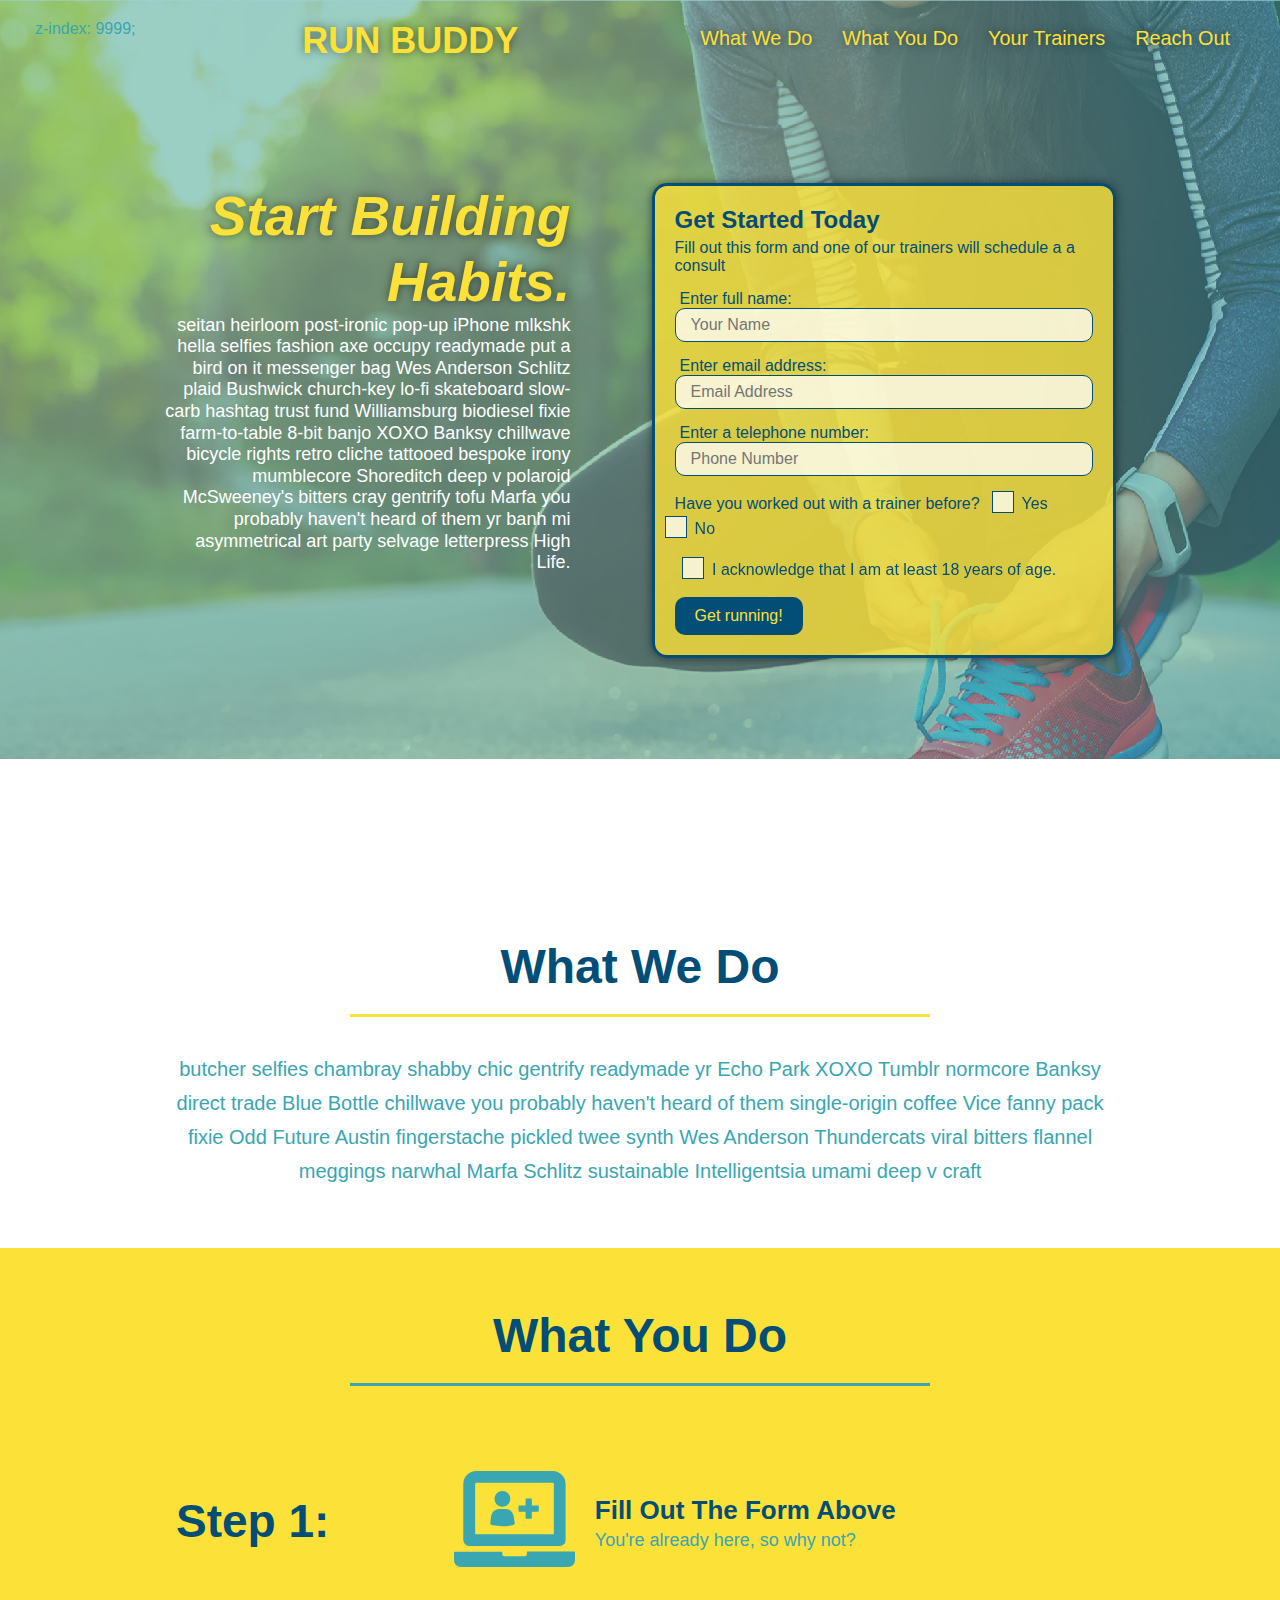
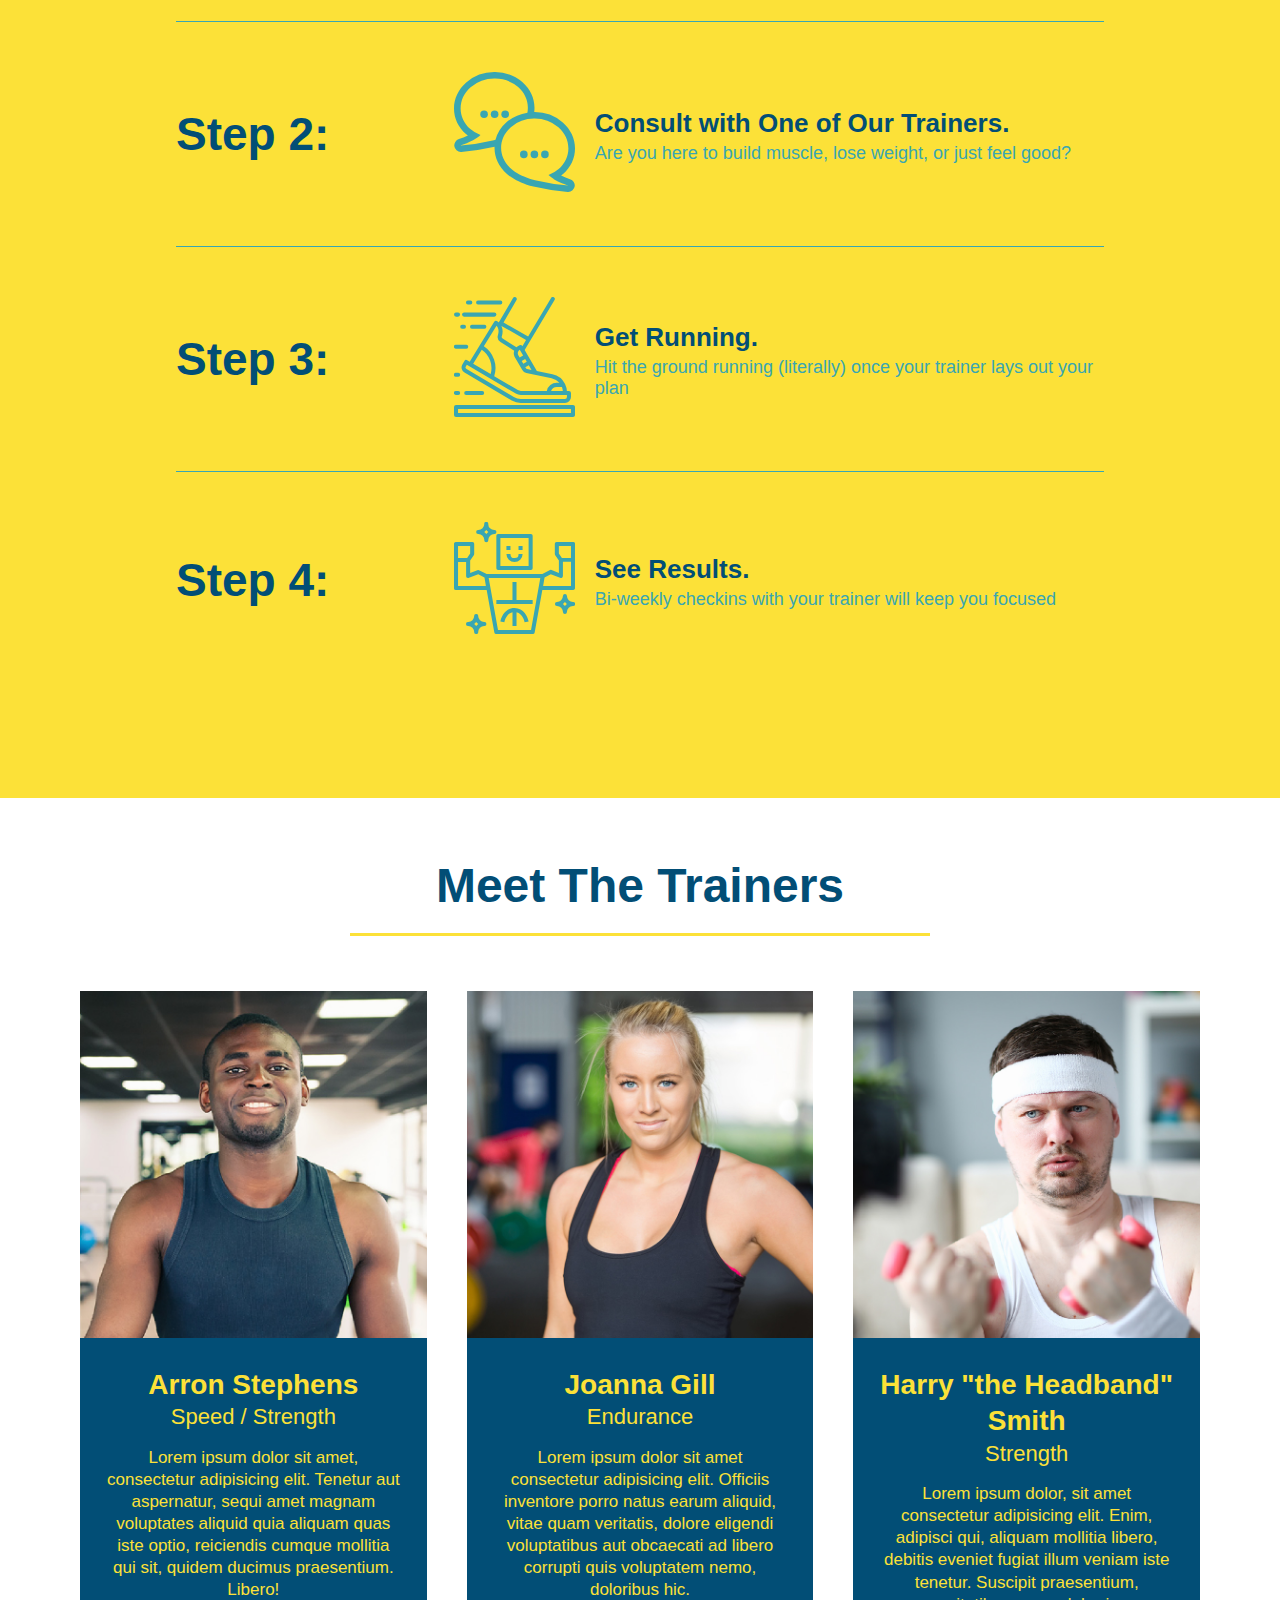
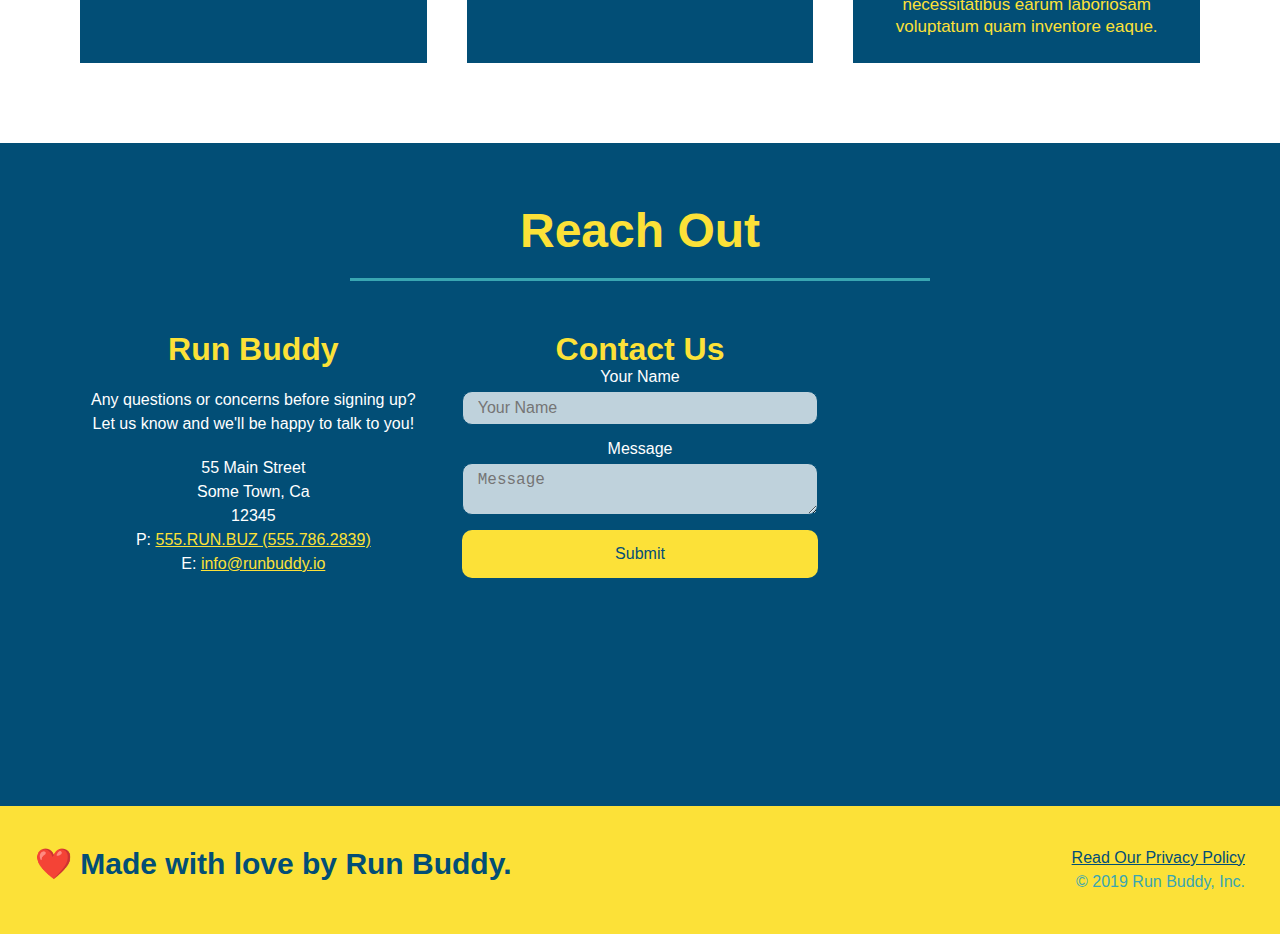
<file: index.html>
<!DOCTYPE html>
<html lang="en">

<head>
    <link rel="stylesheet" href="./assets/css/style.css" />
    <meta name="viewport" content="width=device-width, initial-scale=1.0" />
    <meta charset="UTF-8" />
    <title>Run Buddy</title>
</head>

<body>
    <!--navigation-->
    <header>
        z-index: 9999;
        <h1>
            <a href="/">
                RUN BUDDY
            </a>
        </h1>
        <nav>
            <!--Unorder list element-->
            <ul>
                <!--List item element-->
                <li>
                    <!--Anchor element-->
                    <a href="#what-we-do"> What We Do</a>
                </li>
                <li>
                    <a href="#what-you-do">What You Do</a>
                </li>
                <li>
                    <a href="#your-trainers">Your Trainers</a>
                </li>
                <li>
                    <a href="#reach-out">Reach Out</a>
                </li>
            </ul>
        </nav>
    </header>

    <!-- hero section-->
    <section class="hero">
        <div class="hero-cta">
            <h2>Start Building Habits.</h2>
            <p>
                seitan heirloom post-ironic pop-up iPhone mlkshk hella selfies fashion axe occupy readymade put a bird
                on it messenger bag Wes Anderson Schlitz plaid Bushwick church-key lo-fi skateboard slow-carb hashtag
                trust fund Williamsburg biodiesel fixie farm-to-table 8-bit banjo XOXO Banksy chillwave bicycle rights
                retro cliche tattooed bespoke irony mumblecore Shoreditch deep v polaroid McSweeney's bitters cray
                gentrify tofu Marfa you probably haven't heard of them yr banh mi asymmetrical art party selvage
                letterpress High Life.
            </p>
        </div>
        <div class="hero-form">
            <h3>Get Started Today</h3>
            <p>Fill out this form and one of our trainers will schedule a a consult</p>
            <!-- Add form element-->
            <form>
                <label for="name">Enter full name:</label>
                <input type="text" placeholder="Your Name" name="name" id="name" class="form-input" />
                <label for="email">Enter email address:</label>
                <input type="email" placeholder="Email Address" name="email" id="email" class="form-input" />
                <label for="phone">Enter a telephone number:</label>
                <input type="tel" placeholder="Phone Number" name="phone" id="phone" class="form-input" />
                <p>
                    Have you worked out with a trainer before?
                    <span class="radio-wrapper">
                        <input type="radio" name="trainer-confirm" id="trainer-yes" />
                        <label for="trainer-yes">Yes</label>
                    </span>
                    <span class="radio-wrapper">
                        <input type="radio" name="trainer-confirm" id="trainer-no" />
                        <label for="trainer-no">No</label>
                    </span> 
                </p>
                <p>
                    <span class="checkbox-wrapper">
                        <input type="checkbox" name="age-confirm" id="checkbox" />
                        <label>I acknowledge that I am at least 18 years of age.</label>
                    </span>
                </p>
                <button type="submit">
                    Get running!
                </button>
            </form>
        </div>
    </section>
    <!--end hero-->

    <!-- hero/jumbotron-->
    <section>
    </section>

    <!-- "what we do" section-->
    <section id="what-we-do" class="intro">
        <div class="flex-row">
            <h2 class="section-title primary-border"> What We Do
            </h2>
        </div>
        <div class="flex-row">
            <p>
                butcher selfies chambray shabby chic gentrify readymade yr Echo Park XOXO Tumblr normcore Banksy direct
                trade Blue Bottle chillwave you probably haven't heard of them single-origin coffee Vice fanny pack
                fixie Odd Future Austin fingerstache pickled twee synth Wes Anderson Thundercats viral bitters flannel
                meggings narwhal Marfa Schlitz sustainable Intelligentsia umami deep v craft
            </p>
        </div>
    </section>

    <!-- "what you do" section-->
    <section id="what-you-do" class="steps">
        <div class="flex-row">
            <h2 class="section-title secondary-border">What You Do</h2>
        </div>

        <div class="step">
            <h3>Step 1: </h3>
            <div class="step-info">
                <div class="step-img">
                    <img src="./assets/step-1.svg" alt="" />
                </div>
                <div class="step-text">
                    <h4>Fill Out The Form Above</h4>
                    <p>You're already here, so why not?</p>
                </div>
            </div>
        </div>

        <div class="step">
            <h3>Step 2:</h3>
            <div class="step-info">
                <div class="step-img">
                    <img src="./assets/step-2.svg" alt="" />
                </div>
                <div class="step-text">
                    <h4>Consult with One of Our Trainers.</h4>
                    <p>Are you here to build muscle, lose weight, or just feel good?</p>
                </div>
            </div>
        </div>

        <div class="step">
            <h3>Step 3:</h3>
            <div class="step-info">
                <div class="step-img">
                    <img src="./assets/step-3.svg" alt="" />
                </div>
                <div class="step-text">
                    <h4> Get Running.</h4>
                    <p>Hit the ground running (literally) once your trainer lays out your plan</p>
                </div>
            </div>
        </div>

        <div class="step">
            <h3> Step 4:</h3>
            <div class="step-info">
                <div class="step-img">
                    <img src="./assets/step-4.svg" alt="" />
                </div>
                <div class="step-text">
                    <h4>See Results.</h4>
                    <p>Bi-weekly checkins with your trainer will keep you focused</p>
                </div>
            </div>
        </div>
    </section>

    <!-- "meet the trainers" section-->
    <section id="your-trainers">
        <div class="flex-row">
            <h2 class="section-title primary-border">
                Meet The Trainers</h2>
        </div>
        <div class="trainers">
            <article class="trainer">
                <img src="./assets/trainer-1.jpg" alt="Arron Stephens in his workout clothe, ready to pump iron" />
                <div class="trainer-bio">
                    <h3 class="trainer-name">
                        Arron Stephens</h3>
                    <h4 class="trainer-role">
                        Speed / Strength</h4>
                    <p>
                        Lorem ipsum dolor sit amet, consectetur adipisicing elit. Tenetur aut aspernatur, sequi amet
                        magnam
                        voluptates aliquid quia aliquam quas iste optio, reiciendis cumque mollitia qui sit, quidem
                        ducimus
                        praesentium. Libero!
                    </p>
                </div>
            </article>

            <!-- second trainer bio -->
            <article class="trainer">
                <img src="./assets/trainer-2.jpg" alt="Joanna Gill cooling off after a workout" />
                <div class="trainer-bio">
                    <h3 class="trainer-name">
                        Joanna Gill</h3>
                    <h4 class="trainer-role">
                        Endurance</h4>
                    <p>
                        Lorem ipsum dolor sit amet consectetur adipisicing elit. Officiis inventore porro natus earum
                        aliquid, vitae quam veritatis, dolore eligendi voluptatibus aut obcaecati ad libero corrupti
                        quis
                        voluptatem nemo, doloribus hic.
                    </p>
                </div>
            </article>

            <!--third trainer bio-->
            <article class="trainer">
                <img src="./assets/trainer-3.jpg"
                    alt="Harry Smith wearing a headband and lifting comically small pink weights" />
                <div class="trainer-bio">
                    <h3>Harry "the Headband" Smith</h3>
                    <h4>Strength</h4>
                    <p>
                        Lorem ipsum dolor, sit amet consectetur adipisicing elit. Enim, adipisci qui, aliquam mollitia
                        libero, debitis eveniet fugiat illum veniam iste tenetur. Suscipit praesentium, necessitatibus
                        earum
                        laboriosam voluptatum quam inventore eaque.
                    </p>
                </div>
            </article>
        </div>
    </section>

    <!-- "reach out" section-->
    <section id="reach-out" class="contact">
        <div class="flex-row">
            <h2 class="section-title secondary-border">Reach Out</h2>
        </div>
        <div class="contact-info">
            <div>
                <h3>Run Buddy</h3>
                <p>
                    Any questions or concerns before signing up?
                    <br />
                    Let us know and we'll be happy to talk to you!
                </p>

                <address>
                    55 Main Street <br />
                    Some Town, Ca <br />
                    12345 <br />
                    P: <a href="tel:555.786.2839">555.RUN.BUZ (555.786.2839)</a><br />
                    E: <a href="mailto:info@runbuddy.io">info@runbuddy.io</a>
                </address>
            </div>

            <div class="contact-form">
                <h3>Contact Us</h3>
                <form>
                    <label for="contact-name"> Your Name </label>
                    <input type="text" id="contact-name" placeholder="Your Name" />

                    <label for="contact-message">Message</label>
                    <textarea id="contact-message" placeholder="Message"></textarea>

                    <button type="submit">Submit</button>
                </form>
            </div>

            <iframe
                src="https://www.google.com/maps/embed?pb=!1m18!1m12!1m3!1d2989.979225580876!2d-81.85516058480334!3d41.46136589936908!2m3!1f0!2f0!3f0!3m2!1i1024!2i768!4f13.1!3m3!1m2!1s0x8830ed452fc0fe6b%3A0xadacd4c1fd163783!2sChipotle%20Mexican%20Grill!5e0!3m2!1sen!2sus!4v1621729694591!5m2!1sen!2sus"
                width="400" height="400" style="border:0;" allowfullscreen="" loading="lazy">
            </iframe>
        </div>
    </section>

    <!-- footer-->
    <footer>
        <h2> ❤️ Made with love by Run Buddy.</h2>
        <div>
            <a href="#"> Read Our Privacy Policy</a> <br />
            &copy; 2019 Run Buddy, Inc.
        </div>
    </footer>
</body>

</html>
</file>
<file: assets/css/style.css>
:root {
    --primary-color: #fce138;
    --secondary-color: #024e76;
    --tertiary-color: #39a6b2;
}

* {
    margin: 0;
    padding: 0;
    box-sizing: border-box;
}

body {
    color: var(--tertiary-color);
    font-family: Helvetica, Arial, sans-serif;
}

/*apply styles to <header> */
header {
    padding: 20px 35px;
    background-color: var(--tertiary-color);
    display: flex;
    justify-content: space-between;
    flex-wrap: wrap;
    position: sticky;
    position: -webkit-sticky;
    top: 0;
    background-image: url("../hero-bg.jpeg");
    background-size: cover;
    background-attachment: fixed;
    background-position: 80%;
}

header h1 {
    font-weight: bold;
    font-size: 36px;
    color: var(--primary-color);
    margin: 0;
    text-shadow: 0 0 10px rgba(0, 0, 0, 0.5);
}

header a {
    text-decoration: none;
    color: var(--primary-color)
}

header nav {
    margin: 7px 0;
}

header nav ul {
    display: flex;
    flex-wrap: wrap;
    justify-content: space-between;
    align-items: center;
    list-style: none;
}

header nav ul li a {
    padding: 10px 15px;
    font-weight: lighter;
    font-size: 1.55vw;
    text-shadow: 0 0 10px rgba(0, 0, 0, 0.5);
}

header nav ul li a:hover {
    background: var(--primary-color);
    color: var(--secondary-color);
    border-radius: 15px;
    text-shadow: none;
}

/* Hero Style Start */

.hero {
    background-image: url("../hero-bg.jpeg");
    background-size: cover;
    background-position: center;
    display: flex;
    justify-content: center;
    flex-wrap: wrap;
    align-items: flex-start;
    background-attachment: fixed;
    background-position: 80%;
}

.hero-form {
    border: 3px solid var(--secondary-color);
    background-color: rgba(252, 225, 56, 0.8);
    padding: 20px;
    color: var(--secondary-color);
    width: 40%;
    margin: 3.5%;
    box-shadow: 0 0 10px rgba(0, 0, 0, 0.5);
    border-radius: 15px;
}

.hero-cta {
    width: 35%;
    text-align: right;
    margin: 3.5%;
    color: #fff;
    font-size: 18px;
    line-height: 1.2;
}

.hero-cta h2 {
    font-style: italic;
    font-size: 55px;
    color: var(--primary-color);
    text-shadow: 0 0 10px rgba(0, 0, 0, 0.5);
}

.hero-form h3 {
    font-size: 24px;
    margin: 0;
}

.hero-form p {
    margin: 5px 0 15px 0;
}

.form-input {
    border: 1px solid var(--secondary-color);
    display: block;
    padding: 7px 15px;
    font-size: 16px;
    color: var(--secondary-color);
    width: 100%;
    margin-bottom: 15px;
    border-radius: 10px;
}

/* update existing rule with this declaration */
.form-input {
    background-color: rgba(255, 255, 255, 0.75);
}

/* create a new rule for focus state */
.form-input:focus {
    background-color: rgba(255, 255, 255, 1);
    outline: none;
}

.hero-form label {
    margin: 0 5px;
}

.hero-form button {
    color: var(--primary-color);
    background-color: var(--secondary-color);
    border: none;
    padding: 10px 20px;
    font-size: 16px;
    border-radius: 10px;
}

hero-form button:hover {
    background-color: var(--tertiary-color);
}

.checkbox-wrapper input,
.radio-wrapper input {
    opacity: 0;
}

.checkbox-wrapper label,
.radio-wrapper label {
    position: relative;
    left: 10px;
    margin: 10px;
    line-height: 1.6;
}

.checkbox-wrapper label::before,
.radio-wrapper label::before {
    content: "";
    height: 20px;
    width: 20px;
    background: rgba(255, 255, 255, 0.75);
    border: 1px solid var(--secondary-color);
    position: absolute;
    top: -4px;
    left: -30px;
}

.radio-wrappper label::before {
    border-radius: 50%;
}

.radio-wrapper label::after {
    content: "";
    width: 20px;
    height: 20px;
    border-radius: 50%;
    background: var(--secondary-color);
    position: absolute;
    left: -29px;
    top: -3px;
    background-image: radial-gradient(circle, var(--tertiary-color), var(--secondary-color));
}

.checkbox-wrapper label::after {
    content: "";
    height: 6px;
    width: 14px;
    border-left: 2px solid var(--secondary-color);
    border-bottom: 2px solid var(--secondary-color);
    position: absolute;
    left: -26px;
    top: 1px;
    transform: rotate(-58deg);
}

.checkbox-wrapper input + label::after,
.radio-wrapper input + label::after {
    content: none;
}

.checkbox-wrapper input:checked + label::after,
.radio-wrapper input:checked + label::after {
    content: "";
}

/* Hero Style End */

.intro p {
    line-height: 1.7;
    color: var(--tertiary-color);
    width: 80%;
    font-size: 20px;
    margin: 0 auto;
    text-align: center;
}

.steps {
    background: var(--primary-color);
}

.section-title {
    font-size: 48px;
    color: var(--secondary-color);
    border-bottom: 3px solid;
    padding-bottom: 20px;
    text-align: center;
    margin: 0 auto 35px auto;
    width: 50%;
}

.primary-border {
    border-color: var(--primary-color);
}

.secondary-border {
    border-color: var(--tertiary-color);
}

.step h3 {
    color: var(--secondary-color);
    font-size: 46px;
    flex: 1 30%;
}

.step-info {
    flex: 2 70%;
    display: flex;
    flex-wrap: wrap;
    align-items: center;
}

.step-text p {
    color: var(--tertiary-color);
    font-size: 18px;
}

.step-img {
    flex: 1 12%;
    margin-right: 20px;
}

.step-img img {
    max-width: 100%;
}

.step-text h4 {
    font-size: 26px;
    line-height: 1.5;
    color: var(--secondary-color);
}

.step-text {
    flex: 12;
}

.step {
    margin: 50px auto;
    padding-bottom: 50px;
    width: 80%;
    display: flex;
    flex-wrap: wrap;
    align-items: center;
    justify-content: space-between;
}

.step:not(:last-child) {
    border-bottom: 1px solid var(--tertiary-color);
}

section {
    padding: 60px;
}

.trainer {
    text-align: center;
    margin: 20px;
    background: var(--secondary-color);
    color: var(--primary-color);
    flex: 1;
}

.trainers {
    width: 100%;
    margin: 0 auto;
    display: flex;
    flex-wrap: wrap;
    justify-content: space-around;
}

.trainer img {
    width: 100%;
}

.trainer-bio {
    padding: 25px;
    line-height: 1.3;
}

.trainer-bio h3 {
    font-size: 28px;
}

.trainer-bio h4 {
    font-weight: lighter;
    font-size: 22px;
    margin-bottom: 15px;
}

.trainer-bio p {
    font-size: 17px;
}

.text-left {
    text-align: left;
}

.text-right {
    text-align: right;
}

/* REACH OUT STRYLES START */
.contact {
    background: var(--secondary-color);
}

.contact h2 {
    color: var(--primary-color);
}

#reach-out {
    background-color: var(--secondary-color);
    text-align: center;
}

.contact-info>* {
    flex: 1;
    margin: 15px;
}

.contact-info {
    display: flex;
    justify-content: space-between;
    flex-wrap: wrap;
}

.contact-info iframe {
    height: 400px;
}

.contact-info div {
    color: white;
}

.contact-info h3 {
    color: var(--primary-color);
    font-size: 32px;
}

.contact-info p,
.contact-info address {
    margin: 20px 0;
    line-height: 1.5;
    font-size: 16px;
    font-style: normal;
}

.contact-info a {
    color: var(--primary-color);
}

.contact-form input,
.contact-form textarea {
    border: 1px solid var(--secondary-color);
    display: block;
    padding: 7px 15px;
    font-size: 16px;
    color: var(--secondary-color);
    width: 100%;
    margin-bottom: 15px;
    margin-top: 5px;
    border-radius: 10px;
    background-color: rgba(255, 255, 255, 0.75);
}

.contact-form input:focus,
.contact-form textarea:focus {
    background-color: rgba(255, 255, 255, 1);
    outline: none;
}

.contact-form button {
    width: 100%;
    border: none;
    background: var(--primary-color);
    color: var(--secondary-color);
    text-align: center;
    padding: 15px 0;
    font-size: 16px;
    border-radius: 10px;
}

.contact-form button:hover {
    color: var(--primary-color);
    background: var(--tertiary-color);
}



footer {
    background: var(--primary-color);
    width: 100%;
    padding: 40px 35px;
    display: flex;
    justify-content: space-between;
    flex-wrap: wrap;
}

footer h2 {
    color: var(--secondary-color);
    font-size: 30px;
    margin: 0;
}

footer div {
    line-height: 1.5;
    text-align: right;
}

footer a {
    color: var(--secondary-color);
}

.flex-row {
    display: flex;
}

/* MEDIA QUERY FOR SMALLER DESKTOP SCREENS AND SMALLER */
@media screen and (max-width: 980px) {

    /* this will be applied on any screen smaller than 980px */
    header {
        padding-bottom: 0;
        justify-content: center;
        position: relative;
    }

    header h1 {
        width: 100%;
        text-align: center;
    }

    header nav ul {
        margin-top: 20px;
        width: 100%;
        justify-content: center;
    }

    header nav ul li a {
        font-size: 20px;
    }



    footer h2,
    footer div {
        text-align: center;
        width: 100%;
    }

    .hero-cta,
    .hero-form {
        width: 100%;
    }

    .hero-cta {
        text-align: center;
    }

    .section-title {
        width: 80%;
    }

    .trainer {
        flex: 0 70%;
    }

    .contact-info iframe {
        flex: 1 100%;
    }
}
}

/* MEDIA QUERY FOR TABLETS AND SMALLER */
@media screen and (max-width: 768px) {
    section {
        padding: 30px 15px;
    }

    .step h3 {
        flex: 1 100%;
        text-align: center;
    }

    .step-info {
        flex: 2 100%;
        text-align: center;
        justify-content: center;
    }

    .step-img {
        flex: 0 32%;
        margin-right: 0;
        margin-top: 15px;
        margin-bottom: 15px;
    }

    .step-text {
        flex: 100%;
    }
}



/* MEDIA QUERY FOR MOBILE PHONES AND SMALLER */
@media screen and (max-width: 575px) {

    .hero-form button {
        width: 100%;
    }

    .section-title {
        width: 95%;
    }

    .intro p {
        width: 100%;
    }

    .trainer {
        flex: 0 100%;
    }

    .contact-info {
        text-align: center;
    }

    .contact-info>* {
        flex: 0 100%;
    }

    .contact-form {
        order: 3;
    }
}
</file>
